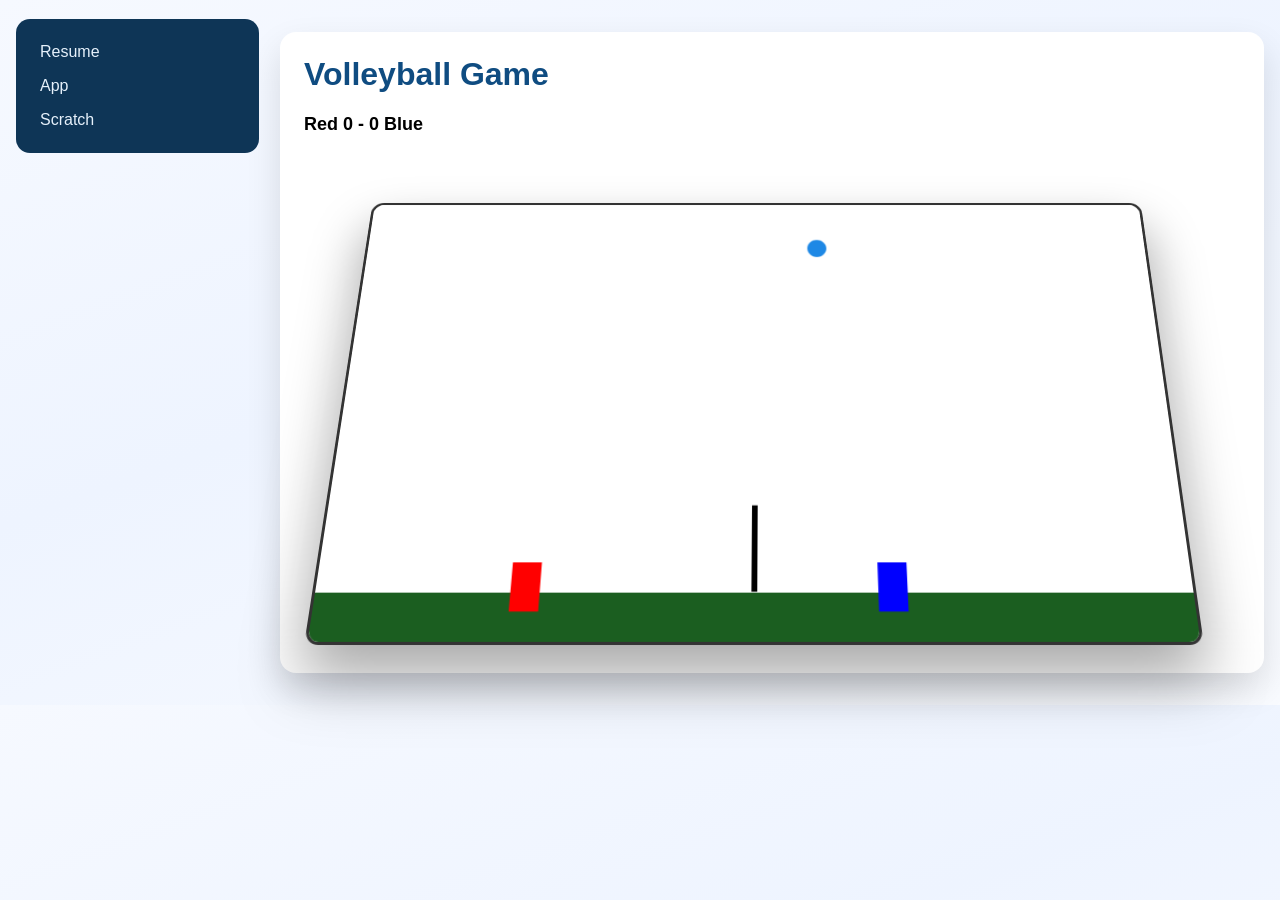
<file: app.html>
<!DOCTYPE html>
<html lang="en">
<head>
<meta charset="UTF-8" />
<meta name="viewport" content="width=device-width, initial-scale=1.0"/>
<title>Volleyball Game</title>

<style>
* { box-sizing: border-box; }

body {
  margin: 0;
  font-family: "Segoe UI", sans-serif;
  background: linear-gradient(160deg, #f6f9ff, #eef4ff 45%, #f9fbff);
  padding: 2rem 1rem 2rem 17.5rem;
}

.sidebar {
  position: fixed;
  top: 1.2rem;
  left: 1rem;
  width: 15.2rem;
  background: #0e3556;
  color: white;
  border-radius: 14px;
  padding: 1rem;
}

.sidebar a {
  display: block;
  color: #e6f1fb;
  text-decoration: none;
  padding: 0.5rem;
  border-radius: 8px;
}

.panel {
  max-width: 1000px;
  margin: 0 auto;
  background: white;
  border-radius: 16px;
  padding: 1.5rem;
  box-shadow: 0 16px 35px rgba(0,0,0,0.12);
}

h1 { margin-top: 0; color: #0f4c81; }

#score {
  font-weight: bold;
  margin-bottom: 10px;
  font-size: 18px;
}

/* 3D COURT */
.court-wrapper { perspective: 900px; }

canvas {
  width: 100%;
  max-width: 900px;
  height: 500px;

  border-radius: 14px;
  border: 3px solid #333;

  transform: rotateX(18deg);
  transform-origin: center bottom;

  box-shadow: 0 30px 60px rgba(0,0,0,0.35);
  touch-action: none;
}
</style>
</head>

<body>

<aside class="sidebar">
  <a href="index.html">Resume</a>
  <a class="active" href="app.html">App</a>
  <a href="scratch.html">Scratch</a>
</aside>

<main class="panel">
  <h1>Volleyball Game</h1>
  <div id="score">Red 0 - 0 Blue</div>

  <div class="court-wrapper">
    <canvas id="game" width="900" height="500"></canvas>
  </div>
</main>

<script>
const canvas = document.getElementById("game");
const ctx = canvas.getContext("2d");

let scoreRed = 0;
let scoreBlue = 0;
let gameOver = false;

const player = { x: 200, y: 420, w: 30, h: 50, vy: 0, jumping: false };
const cpu = { x: 650, y: 420, w: 30, h: 50 };

const ball = {
  x: 450,
  y: 200,
  r: 11,
  vx: 2.5,
  vy: -7
};

const gravity = 0.14;
let keys = {};

document.addEventListener("keydown", e => keys[e.key] = true);
document.addEventListener("keyup", e => keys[e.key] = false);

/* MOUSE + TOUCH */
canvas.addEventListener("mousemove", e => {
  const rect = canvas.getBoundingClientRect();
  const x = (e.clientX - rect.left) * (canvas.width / rect.width);
  player.x = x - player.w / 2;
});

canvas.addEventListener("touchmove", e => {
  const rect = canvas.getBoundingClientRect();
  const x = (e.touches[0].clientX - rect.left) * (canvas.width / rect.width);
  player.x = x - player.w / 2;
});

/* LOCK SIDES */
function clampSides() {
  player.x = Math.max(0, Math.min(430, player.x));
  cpu.x = Math.max(450, Math.min(870 - cpu.w, cpu.x));
}

/* RESET BALL */
function resetBall(dir) {
  ball.x = 450;
  ball.y = 200;
  ball.vx = dir * (2 + Math.random() * 2);
  ball.vy = -7;
}

/* 🏐 HALF NET */
const net = {
  x: 450,
  top: 360,
  bottom: 450,
  w: 6
};

/* COURT */
function drawCourt() {
  ctx.fillStyle = "#1b5e20";
  ctx.fillRect(0, 450, 900, 50);

  ctx.strokeStyle = "white";
  ctx.lineWidth = 2;

  ctx.strokeRect(0, 0, 900, 450);

  ctx.beginPath();
  ctx.moveTo(450, 0);
  ctx.lineTo(450, 450);
  ctx.stroke();

  ctx.beginPath();
  ctx.moveTo(150, 0);
  ctx.lineTo(150, 450);
  ctx.moveTo(750, 0);
  ctx.lineTo(750, 450);
  ctx.stroke();

  ctx.fillStyle = "black";
  ctx.fillRect(net.x - net.w/2, net.top, net.w, net.bottom - net.top);
}

/* DRAW */
function drawRect(obj, color) {
  ctx.fillStyle = color;
  ctx.fillRect(obj.x, obj.y, obj.w, obj.h);
}

function drawBall() {
  ctx.fillStyle = "#1e88e5";
  ctx.beginPath();
  ctx.arc(ball.x, ball.y, ball.r, 0, Math.PI * 2);
  ctx.fill();
}

/* COLLISION */
function collision(a, b) {
  return a.x < b.x + b.w &&
         a.x + a.w > b.x &&
         a.y < b.y + b.h &&
         a.y + a.h > b.y;
}

/* PLAYER */
function updatePlayer() {
  if (keys["ArrowLeft"]) player.x -= 5;
  if (keys["ArrowRight"]) player.x += 5;

  if (keys["ArrowUp"] && !player.jumping) {
    player.vy = -7;
    player.jumping = true;
  }

  player.vy += gravity;
  player.y += player.vy;

  if (player.y >= 420) {
    player.y = 420;
    player.vy = 0;
    player.jumping = false;
  }

  if (collision(player, {
    x: ball.x - ball.r,
    y: ball.y - ball.r,
    w: ball.r * 2,
    h: ball.r * 2
  })) {
    ball.vx = Math.abs(ball.vx) + 0.8;
    ball.vy = -7;
  }
}

/* CPU */
function updateCPU() {
  if (ball.x > cpu.x + 10) cpu.x += 2.6;
  if (ball.x < cpu.x + 10) cpu.x -= 2.6;

  if (collision(cpu, {
    x: ball.x - ball.r,
    y: ball.y - ball.r,
    w: ball.r * 2,
    h: ball.r * 2
  })) {
    ball.vx = -Math.abs(ball.vx) - 0.8;
    ball.vy = -7;
  }
}

/* 🏁 WIN CONDITION FIXED */
function checkWin() {
  if (scoreRed >= 7 || scoreBlue >= 7) {
    gameOver = true;

    setTimeout(() => {
      alert((scoreRed >= 7 ? "RED" : "BLUE") + " WINS!");

      scoreRed = 0;
      scoreBlue = 0;
      gameOver = false;

      resetBall(Math.random() > 0.5 ? 1 : -1);
    }, 100);
  }
}

/* RALLY SYSTEM */
let hasBounced = false;

function updateBall() {
  if (gameOver) return;

  ball.x += ball.vx;
  ball.y += ball.vy;
  ball.vy += gravity;

  // net collision
  if (
    ball.x > net.x - 5 &&
    ball.x < net.x + 5 &&
    ball.y > net.top &&
    ball.y < net.bottom
  ) {
    ball.vx *= -1;
  }

  // ground hit = point + new rally
  if (ball.y > 440) {
    if (!hasBounced) {
      hasBounced = true;

      if (ball.x < 450) scoreBlue++;
      else scoreRed++;

      resetBall(Math.random() > 0.5 ? 1 : -1);
      checkWin();
    }

    ball.vy *= -0.5;
    ball.y = 440;
  }

  if (ball.y < 430) hasBounced = false;

  if (ball.x < 0) { scoreBlue++; resetBall(1); checkWin(); }
  if (ball.x > 900) { scoreRed++; resetBall(-1); checkWin(); }

  document.getElementById("score").innerText =
    `Red ${scoreRed} - ${scoreBlue} Blue`;
}

/* LOOP */
function loop() {
  ctx.clearRect(0,0,canvas.width,canvas.height);

  drawCourt();

  updatePlayer();
  updateCPU();
  updateBall();

  clampSides();

  drawRect(player, "red");
  drawRect(cpu, "blue");
  drawBall();

  requestAnimationFrame(loop);
}

loop();
</script>

</body>
</html>
</file>
